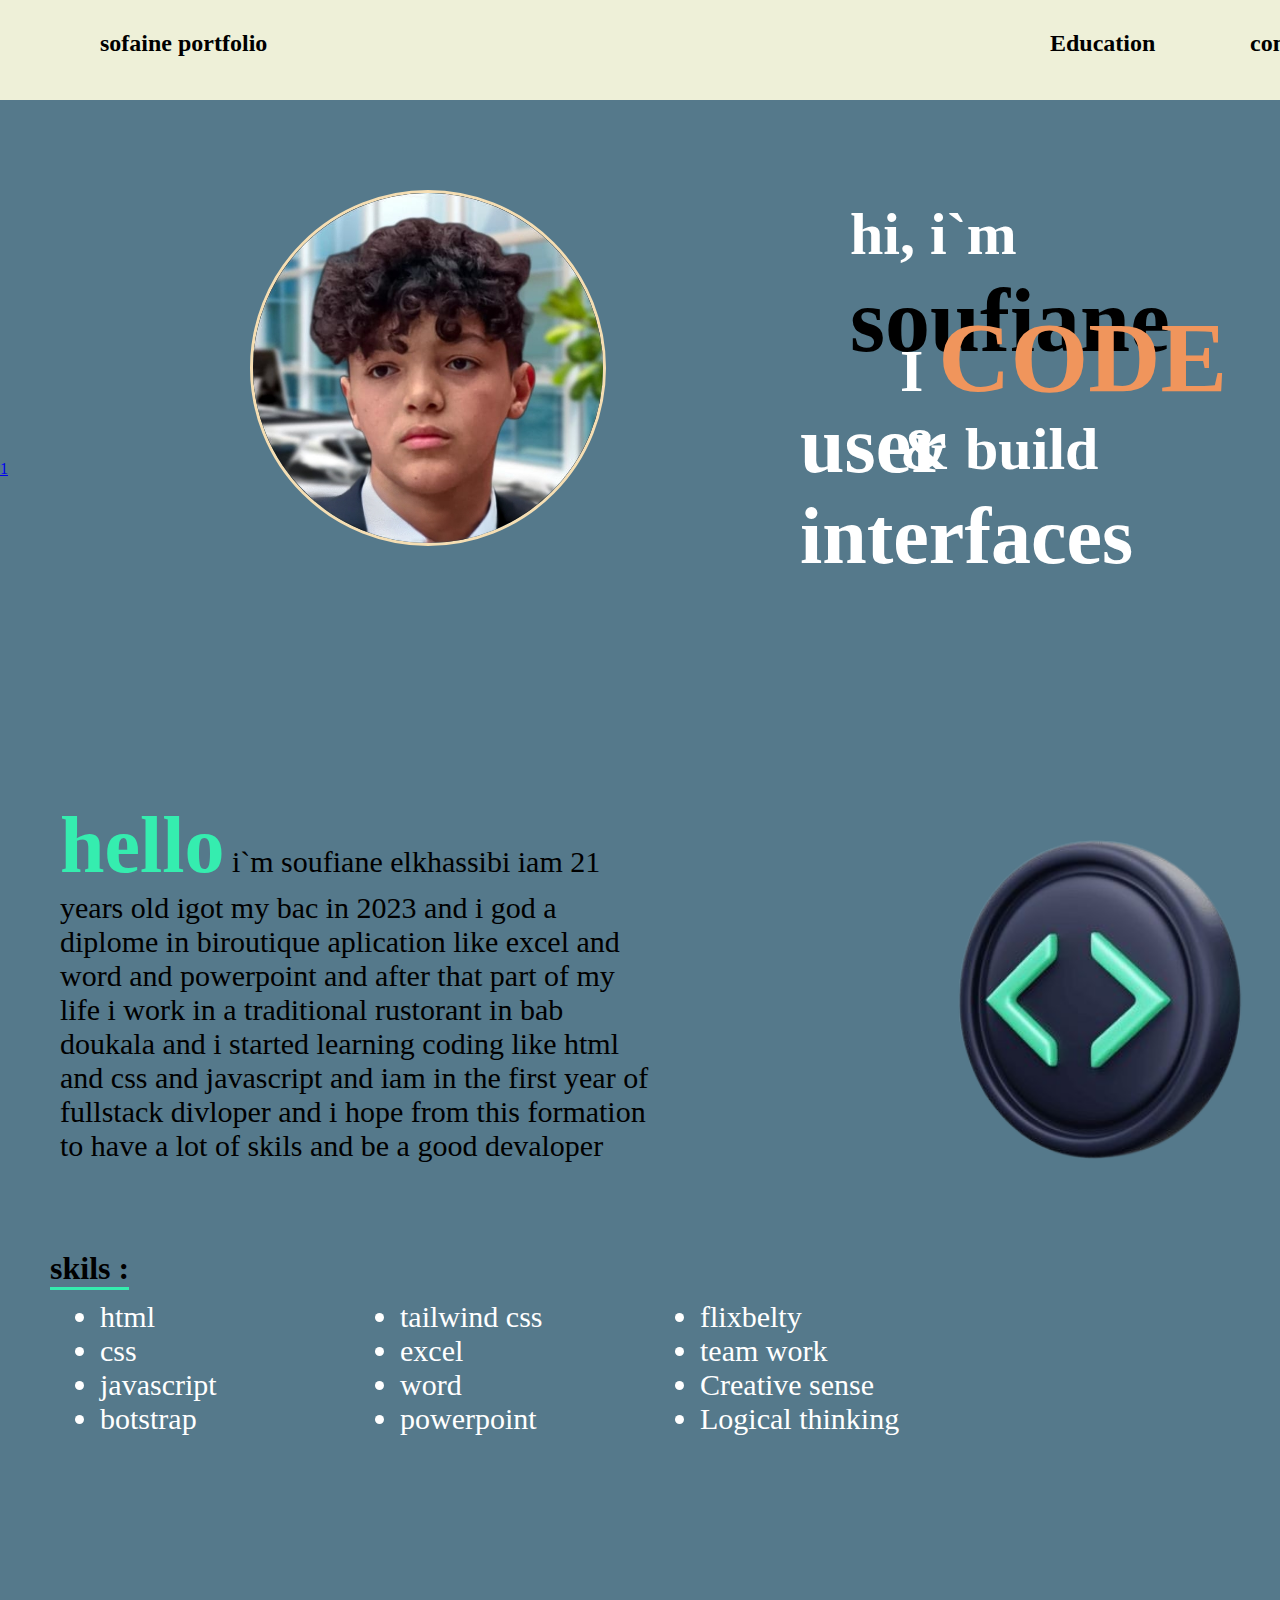
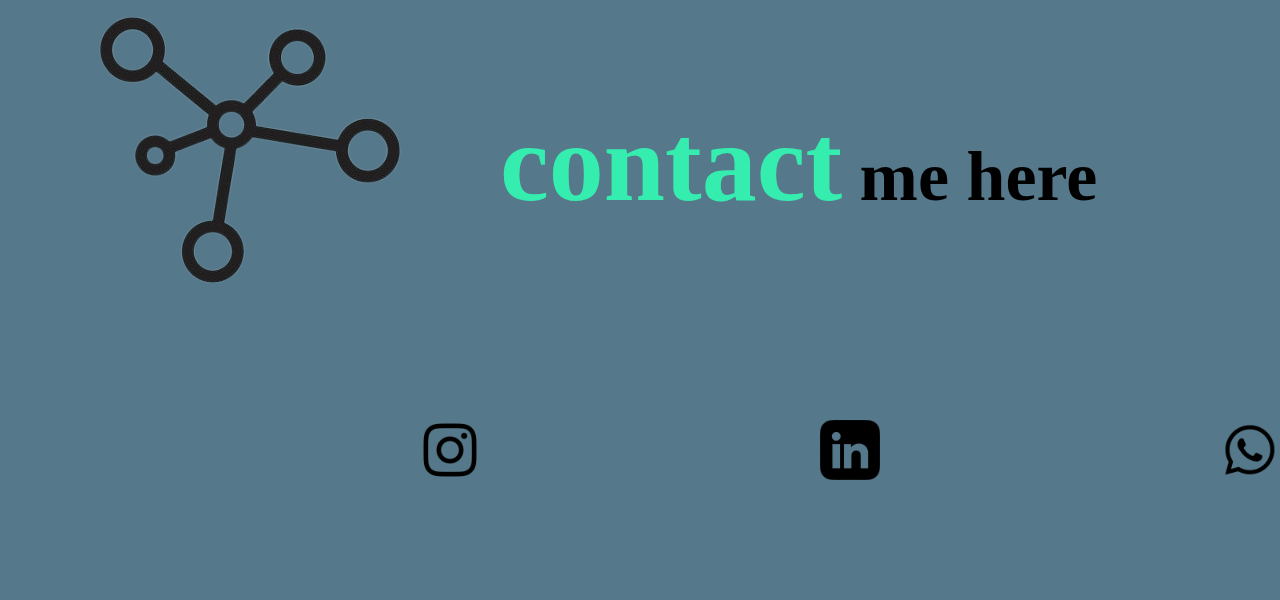
<file: index.html>
<!DOCTYPE html>
<html lang="en">
<head>
    <meta charset="UTF-8">
    <link rel="stylesheet" href="style.css">
    <meta name="viewport" content="width=device-width, initial-scale=1.0">
    <title>Document</title>
</head>
<body>
<div class="nav">
<h2 class="titel">sofaine portfolio</h2>





<h2 id="home"class="edu"><b>Education</b></h2>

<h2 id="conta" class="conta"><b>contact us</b></h2>


</div>

<img src="Firefly_20241016193042-transformed.png" alt="profile" class="profile">

<h1 class="one">
hi, i`m <b> soufiane</b>
</h1>
<h1 class="two">I  <b>CODE</b>    &  build</h1>  
<h1 class="tre">user interfaces </h1>




<div  class="section" >
<img src="btn.png" alt="icon">
<p>
<b>hello</b> i`m soufiane elkhassibi iam 21 years old igot my bac in 2023 and i god a diplome in biroutique aplication like excel and word and powerpoint
and after that part of my life i work in a traditional rustorant in bab doukala and i started learning coding like html and css and javascript 
and iam in the first year of fullstack divloper and i hope from this formation to have a lot of skils and be a good devaloper
</p>



<h1>skils  :</h1>
<dl>
<li>html</li>
<li>css</li>
<li>javascript</li>
<li>botstrap</li>



</div>





<dl class="tani">
    <li>tailwind css</li>
    <li>excel</li>
    <li>word</li>
    <li>powerpoint</li>
</dl>
    <dl class="talt">
        <li>flixbelty</li>
        <li>team work</li>
        <li>Creative sense</li>
        <li>Logical thinking </li>
</dl>

<div>
<img src="aff.png" alt="photo" class="aff">
<h1 class="here"><b>contact</b> me  here </h1>

<a href="https://www.instagram.com/soufiane_elkhassibi/"><img class="ig"   src="8c50893f510ae4bf4a0094d71d8fa674-removebg-preview.png" alt="">
</a>
<a href="https://www.linkedin.com/in/soufian-lkhassibi-62a721304/"><img  class="in"  src="92d1db1521d374335498624cc95e9554-removebg-preview.png" alt="">
</a>
<a href="https://web.whatsapp.com/"><img class="wh"  src="df1cd5ad12378eac7630e5fd1981df88-removebg-preview.png" alt="">1
</a>



</div>
        















  <script src="script.js"></script>  
</body>
</html>
</file>
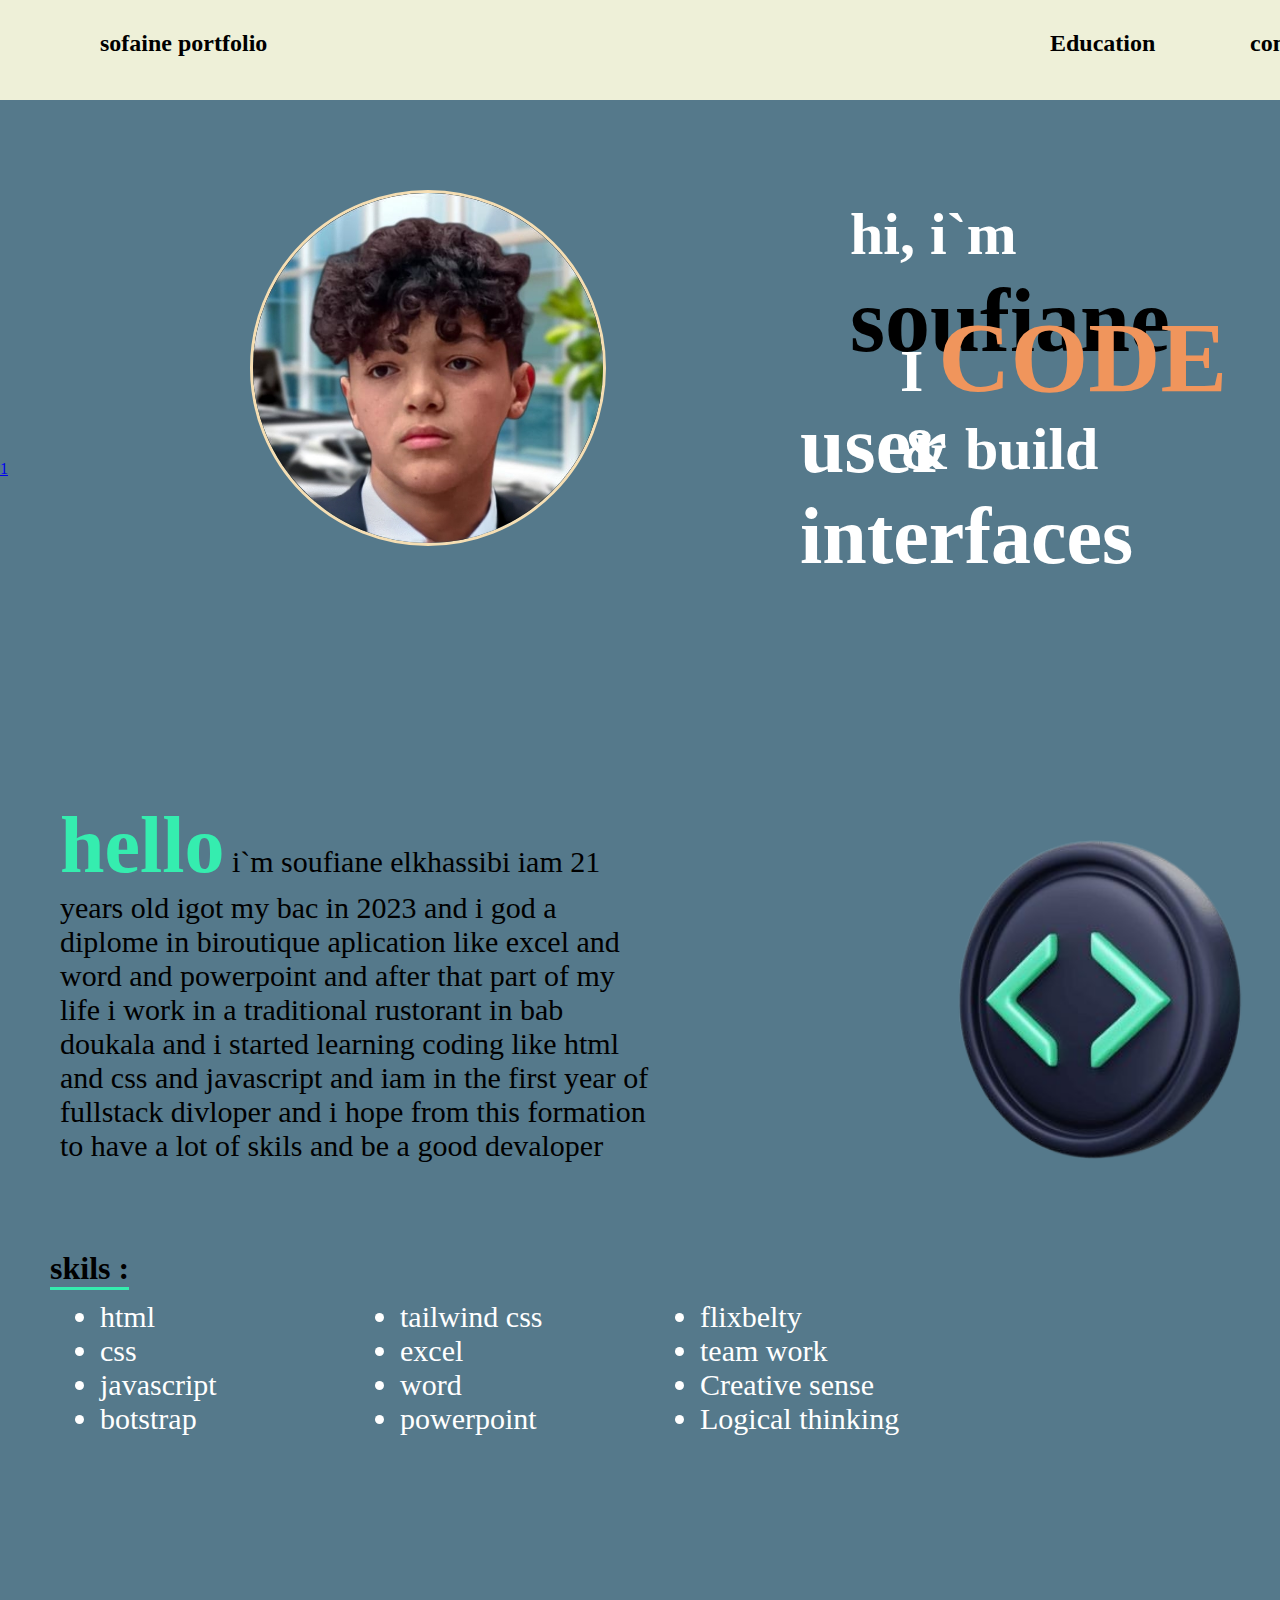
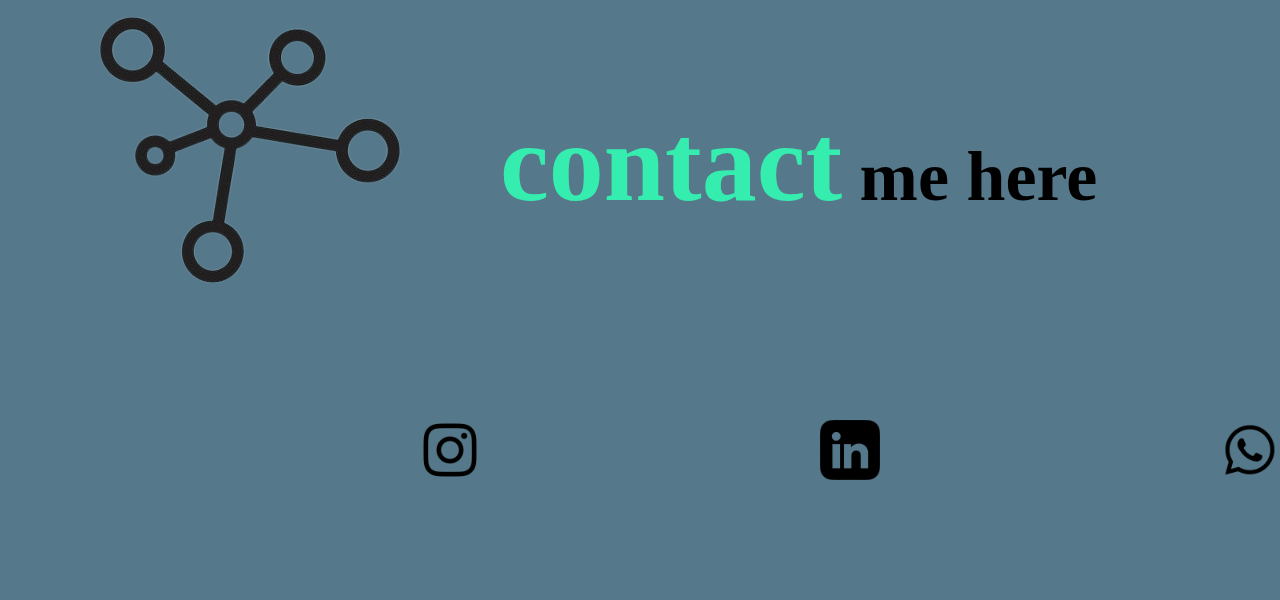
<file: indix.html>
<!DOCTYPE html>
<html lang="en">
<head>
    <meta charset="UTF-8">
    <link rel="stylesheet" href="style.css">
    <meta name="viewport" content="width=device-width, initial-scale=1.0">
    <title>Document</title>
</head>
<body>
<div class="nav">
<h2 class="titel">sofaine portfolio</h2>





<h2 id="home"class="edu"><b>Education</b></h2>

<h2 id="conta" class="conta"><b>contact us</b></h2>


</div>

<img src="Firefly_20241016193042-transformed.png" alt="profile" class="profile">

<h1 class="one">
hi, i`m <b> soufiane</b>
</h1>
<h1 class="two">I  <b>CODE</b>    &  build</h1>  
<h1 class="tre">user interfaces </h1>




<div  class="section" >
<img src="btn.png" alt="icon">
<p>
<b>hello</b> i`m soufiane elkhassibi iam 21 years old igot my bac in 2023 and i god a diplome in biroutique aplication like excel and word and powerpoint
and after that part of my life i work in a traditional rustorant in bab doukala and i started learning coding like html and css and javascript 
and iam in the first year of fullstack divloper and i hope from this formation to have a lot of skils and be a good devaloper
</p>



<h1>skils  :</h1>
<dl>
<li>html</li>
<li>css</li>
<li>javascript</li>
<li>botstrap</li>



</div>





<dl class="tani">
    <li>tailwind css</li>
    <li>excel</li>
    <li>word</li>
    <li>powerpoint</li>
</dl>
    <dl class="talt">
        <li>flixbelty</li>
        <li>team work</li>
        <li>Creative sense</li>
        <li>Logical thinking </li>
</dl>

<div>
<img src="aff.png" alt="photo" class="aff">
<h1 class="here"><b>contact</b> me  here </h1>

<a href="https://www.instagram.com/soufiane_elkhassibi/"><img class="ig"   src="8c50893f510ae4bf4a0094d71d8fa674-removebg-preview.png" alt="">
</a>
<a href="https://www.linkedin.com/in/soufian-lkhassibi-62a721304/"><img  class="in"  src="92d1db1521d374335498624cc95e9554-removebg-preview.png" alt="">
</a>
<a href="https://web.whatsapp.com/"><img class="wh"  src="df1cd5ad12378eac7630e5fd1981df88-removebg-preview.png" alt="">1
</a>



</div>
        















  <script src="script.js"></script>  
</body>
</html>
</file>
<file: style.css>
*{
    padding: 0;
margin: 0;
}
body{
    background-color: rgb(85, 121, 139);
}

.nav{
    height: 100px;
    width: 100%;
    background-color: rgba(245, 245, 220, 0.96);

}
.nav h2{
    position: absolute;
    top: 30px;
    left: 100px;
}
.home b{
    position: relative;
    left: 800px;
    cursor: pointer;


}
.home :hover{
    border-bottom: solid black 1px;
}
.edu b{
    position: relative;
    left: 950px;
    cursor: pointer;
}
.edu :hover{ border-bottom: solid black 1px;}

.conta b{

    position: relative;
    left: 1150px;
    cursor: pointer;
}
.conta :hover{
    border-bottom: solid black 1px;
}
.profile{
    height: 350px;border-radius: 50%;
    border: solid wheat;
    position: relative;
    left: 250px;
    top: 90px;

}
.one {
    color:white;
    font-size: 60px;
    position: absolute;
    left: 850px;
    top: 200px;
    
}
.one b{
    color: black;
    font-size: 90px;
}

.two{

    color:white;
    font-size: 60px;
    position: absolute;
    left: 900px;
    top: 300px;
    
}
.two b{
    color: rgb(240, 149, 92);
    font-size: 100px;
    font-style: initial;
}
.tre{
    color:white;
    font-size: 80px;
    position: absolute;
    left: 800px;
    top: 400px;  
}
body{
    height: 2200px;
}
.section img{
position: absolute;
left: 900px;
top: 800px;
height: 400px;
}
.section p{
height: 400px;
width: 600px;
position: absolute;
font-size: 30px;
top: 800px;
left: 60px;

}
.section p b{
    color: rgb(53, 237, 175);
    font-size: 80px;
}
.section dl{
    position: absolute;
    top: 1300px;
    left: 100px;
    font-size: 30px;
    color: white;
}
.section h1{

    position: absolute;
    top: 1250px;
    left: 50px;
    border-bottom: solid rgb(53, 237, 175);

}
.tani
{
    position: absolute;
    top: 1300px;
    left: 400px;
    font-size: 30px;
    color: white;
}

.talt{

    position: absolute;
    top: 1300px;
    left: 700px;
    font-size: 30px;
    color: white;    
}
.aff{

position: absolute;
top: 1500px;

}
.home1 {



    position: absolute;
    left: 500px;

}
.ig{
    height: 100px;
    position: absolute;
    top: 2000px;
    left: 400px;
    cursor: pointer;
}
.in{
    height: 100px;
    position: absolute;
    top: 2000px;
    left: 800px;
    cursor: pointer;
}
.wh{
    height: 100px;
    position: absolute;
    top: 2000px;
    left: 1200px;
    cursor: pointer;
}
.here{
    position: absolute;
    top: 1700px;
    left: 500px;
    font-size: 70px;
    
}
.here b{

    font-size: 110px;
color: rgb(53, 237, 175);
;
}

@media screen and (max-width: 400px) {
    body {
    background-color: lightblue;
    }
    *{
        padding: 0;
        margin: 0;
    }
.nav h2{
  position: absolute;
    font-size: 15px;
    top: 10px;
    left: 10px;
}
.profile{
height: 100px;
position: absolute;
left: 0px;
}
.one{
position: absolute;
left: 20px;
font-size: 40px;
    
}
.one b{
    font-size: 40px;
}
.two{
position: absolute;
left: 20px;
top: 250px;
font-size: 40px;


}
.two b{
    font-size: 80px
}

.tre{
    position: absolute;
left: 20px;

font-size: 50px;

}
.section img{
    height: 150px;
    position: absolute;
    left:150px ;
    top: 600px;
}
.section p{

    width:  270px;
    position: absolute;
    left: 5px;
    top: 700px;
    font-size: 20px;
}
.section h1{
    position: absolute;
    left: 10px;
    top: 1100px;
}
.section dl{
    font-size: 25px;
    position: absolute;
    left: 10px;
    top: 1150px;
}
.tani{
    font-size: 25px;
    position: absolute;
    left: 10px;
    top: 1300px;

}
.talt{  font-size: 25px;
    position: absolute;
    left: 10px;
    top: 1460px;}
 
.aff{
    height: 250px;
    position: absolute;
    top: 1575px;
    left: -40px;
}
 .here{
    position: absolute;
    left: 10px;
    top: 1750px;

 }
 .here b{

    font-size: 80px;
 }
 .ig{

    position: absolute;
    left: 0px;


}
.in{
    position: absolute;
    left: 100px;  
}
.wh{
    position: absolute;
    left: 200px;
}
.home1 b{
    position: relative;
    left: 500px;
    top: 50px;
    cursor: pointer;
}
.edu b{
    position: relative;
    left: 90px;
    top: 50px;
    cursor: pointer;
}

.conta b{
    position: relative;
    left: 180px;
    top: 50px;
    cursor: pointer;
}











    }
</file>
